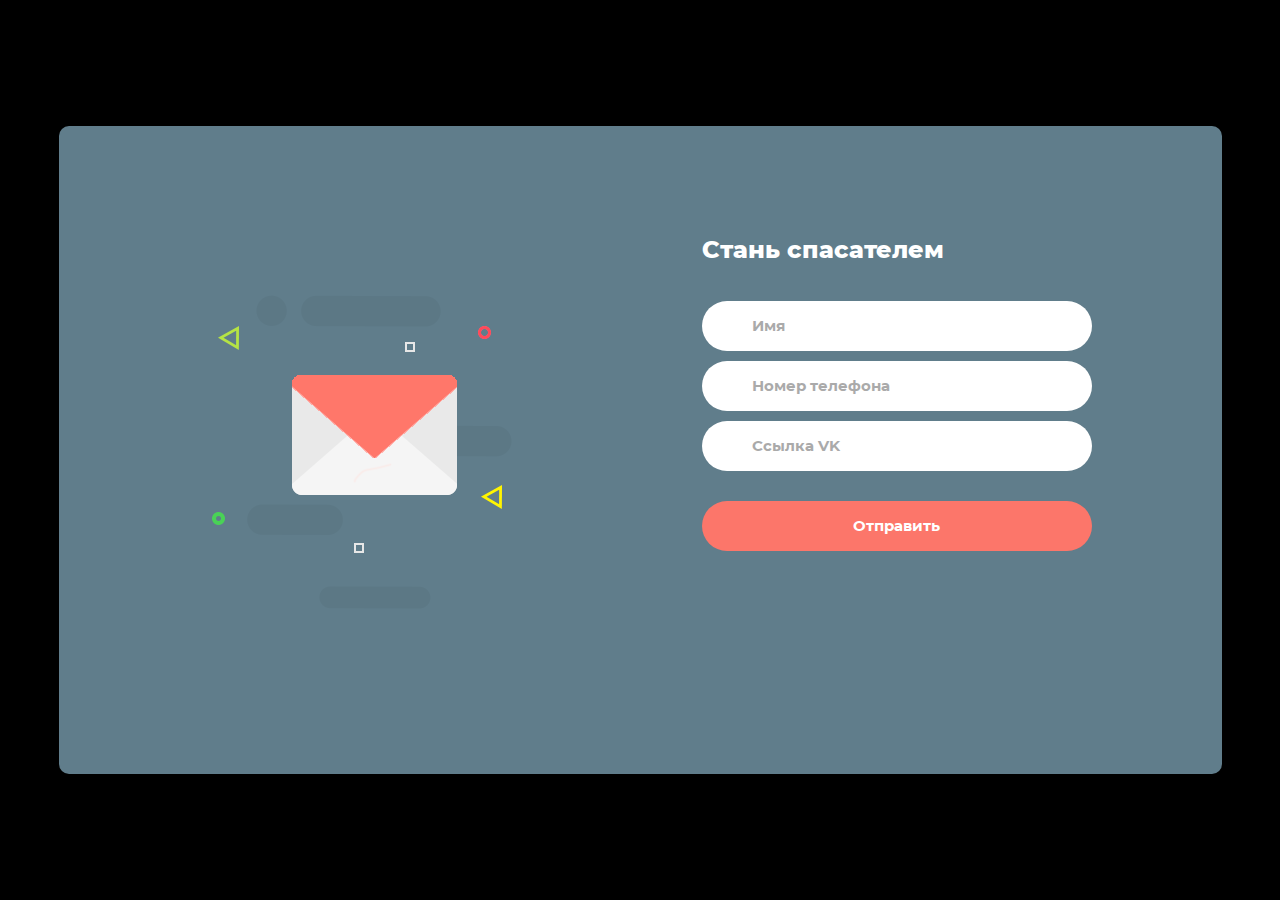
<file: form.html>
<!DOCTYPE html>
<html lang="en">
<head>
	<title>Contact V12</title>
	<meta charset="UTF-8">
	<meta name="viewport" content="width=device-width, initial-scale=1">
	<link rel="stylesheet" type="text/css" href="css/main.css">
</head>
<body>

	<div class="bg-contact100"">
		<div class="container-contact100">
			<div class="wrap-contact100">
				<div class="contact100-pic js-tilt" data-tilt>
					<img src="img/img-01.png" alt="IMG">
				</div>

				<form class="contact100-form validate-form">
					<span class="contact100-form-title">
						Стань спасателем
					</span>

					<div class="wrap-input100 validate-input" data-validate = "Имя указано неверно">
						<input class="input100" type="text" name="name" placeholder="Имя">
						<span class="focus-input100"></span>
						<span class="symbol-input100">
							<i class="fa fa-user" aria-hidden="true"></i>
						</span>
					</div>

                    <div class="wrap-input100 validate-input" data-validate = "Номер телефона указан неверно">
                        <input class="input100" type="tel" name="tel" placeholder="Номер телефона">
                        <span class="focus-input100"></span>
                        <span class="symbol-input100">
							<i class="fa fa-user" aria-hidden="true"></i>
						</span>
                    </div>

                    <div class="wrap-input100 validate-input" data-validate = "Ссылка VK указана неверно">
                        <input class="input100" type="url" name="vk" placeholder="Ссылка VK">
                        <span class="focus-input100"></span>
                        <span class="symbol-input100">
							<i class="fa fa-user" aria-hidden="true"></i>
						</span>
                    </div>

					<div class="container-contact100-form-btn">
						<button class="contact100-form-btn">
							Отправить
						</button>
					</div>
				</form>
			</div>
		</div>
	</div>

	<script src="js/jquery-3.2.1.min.js"></script>
	<script src="js/tilt.jquery.min.js"></script>
	<script >
		$('.js-tilt').tilt({
			scale: 1.1
		})
	</script>
	<script src="js/main.js"></script>
</body>
</html>
</file>
<file: css/main.css>
/*//////////////////////////////////////////////////////////////////
[ FONT ]*/

@font-face {
  font-family: Montserrat-Regular;
  src: url('../fonts/Montserrat-Regular.ttf');
}

@font-face {
  font-family: Montserrat-Bold;
  src: url('../fonts/Montserrat-Bold.ttf'); 
}

@font-face {
  font-family: Montserrat-ExtraBold;
  src: url('../fonts/Montserrat-ExtraBold.ttf'); 
}

@font-face {
  font-family: Montserrat-Medium;
  src: url('../fonts/Montserrat-Medium.ttf'); 
}



/*//////////////////////////////////////////////////////////////////
[ RESTYLE TAG ]*/

* {
	margin: 0px; 
	padding: 0px; 
	box-sizing: border-box;
}

body, html {
	height: 100%;
	font-family: Montserrat-Regular, sans-serif;
}

/*---------------------------------------------*/
a {
	font-family: Montserrat-Regular;
	font-size: 14px;
	line-height: 1.7;
	color: #666666;
	margin: 0px;
	transition: all 0.4s;
	-webkit-transition: all 0.4s;
  -o-transition: all 0.4s;
  -moz-transition: all 0.4s;
}

a:focus {
	outline: none !important;
}

a:hover {
	text-decoration: none;
	color: #57b846;
}

/*---------------------------------------------*/
h1,h2,h3,h4,h5,h6 {
	margin: 0px;
}

p {
	font-family: Montserrat-Regular;
	font-size: 14px;
	line-height: 1.7;
	color: #666666;
	margin: 0px;
}

ul, li {
	margin: 0px;
	list-style-type: none;
}


/*---------------------------------------------*/
input {
	outline: none;
	border: none;
}

textarea {
  outline: none;
  border: none;
}

textarea:focus, input:focus {
  border-color: transparent !important;
}

input:focus::-webkit-input-placeholder { color:transparent; }
input:focus:-moz-placeholder { color:transparent; }
input:focus::-moz-placeholder { color:transparent; }
input:focus:-ms-input-placeholder { color:transparent; }

textarea:focus::-webkit-input-placeholder { color:transparent; }
textarea:focus:-moz-placeholder { color:transparent; }
textarea:focus::-moz-placeholder { color:transparent; }
textarea:focus:-ms-input-placeholder { color:transparent; }

input::-webkit-input-placeholder { color: #aaaaaa; }
input:-moz-placeholder { color: #aaaaaa; }
input::-moz-placeholder { color: #aaaaaa; }
input:-ms-input-placeholder { color: #aaaaaa; }

textarea::-webkit-input-placeholder { color: #aaaaaa; }
textarea:-moz-placeholder { color: #aaaaaa; }
textarea::-moz-placeholder { color: #aaaaaa; }
textarea:-ms-input-placeholder { color: #aaaaaa; }

/*---------------------------------------------*/
button {
	outline: none !important;
	border: none;
	background: transparent;
}

button:hover {
	cursor: pointer;
}

iframe {
	border: none !important;
}




/*//////////////////////////////////////////////////////////////////
[ Contact ]*/

.bg-contact100 {
  width: 100%;  
  background-repeat: no-repeat;
  background-position: center center;
  background-size: cover;
}

.container-contact100 {
  width: 100%;  
  min-height: 100vh;
  display: -webkit-box;
  display: -webkit-flex;
  display: -moz-box;
  display: -ms-flexbox;
  display: flex;
  flex-wrap: wrap;
  justify-content: center;
  align-items: center;
  padding: 15px;
  background: #000000;
}

.wrap-contact100 {
  width: 1163px;
  background: #607D8B;
  border-radius: 10px;
  overflow: hidden;


  display: -webkit-box;
  display: -webkit-flex;
  display: -moz-box;
  display: -ms-flexbox;
  display: flex;
  flex-wrap: wrap;
  justify-content: space-between;
  padding: 110px 130px 157px 148px;
}

/*------------------------------------------------------------------
[  ]*/
.contact100-pic {
  width: 310px;
  padding-top: 55px;
}

.contact100-pic img {
  max-width: 100%;
}


/*------------------------------------------------------------------
[  ]*/
.contact100-form {
  width: 390px;
}

.contact100-form-title {
  display: block;
  font-family: Montserrat-ExtraBold;
  font-size: 24px;
  color: #ffffff;
  line-height: 1.2;
  text-align: left;
  padding-bottom: 36px;
}

input.input100 {
  height: 50px;
  border-radius: 25px;
  padding: 0 30px 0 50px;
}

textarea.input100 {
  min-height: 150px;
  border-radius: 25px;
  padding: 14px 30px;
}

/*---------------------------------------------*/
.wrap-input100 {
  position: relative;
  width: 100%;
  z-index: 1;
  margin-bottom: 10px;
}

.input100 {
  display: block;
  width: 100%;
  background: #ffffff;
  font-family: Montserrat-Bold;
  font-size: 15px;
  line-height: 1.5;
  color: #ffffff;
}


/*------------------------------------------------------------------
[ Focus ]*/
.focus-input100 {
  display: block;
  position: absolute;
  border-radius: 25px;
  bottom: 0;
  left: 0;
  z-index: -1;
  width: 100%;
  height: 100%;
  box-shadow: 0px 0px 0px 0px;
  color: rgba(132,106,221, 0.5);
}

.input100:focus + .focus-input100 {
  -webkit-animation: anim-shadow 0.5s ease-in-out forwards;
  animation: anim-shadow 0.5s ease-in-out forwards;
}

@-webkit-keyframes anim-shadow {
  to {
    box-shadow: 0px 0px 60px 25px;
    opacity: 0;
  }
}

@keyframes anim-shadow {
  to {
    box-shadow: 0px 0px 60px 25px;
    opacity: 0;
  }
}

.symbol-input100 {
  display: -webkit-box;
  display: -webkit-flex;
  display: -moz-box;
  display: -ms-flexbox;
  display: flex;
  align-items: center;
  position: absolute;
  border-radius: 25px;
  bottom: 0;
  left: 0;
  width: 100%;
  height: 100%;
  padding-left: 30px;
  pointer-events: none;
  color: #aaaaaa;
  font-size: 15px;

  -webkit-transition: all 0.4s;
  -o-transition: all 0.4s;
  -moz-transition: all 0.4s;
  transition: all 0.4s;
}

.input100:focus + .focus-input100 + .symbol-input100 {
  color: #846add;
  padding-left: 22px;
}

/*------------------------------------------------------------------
[ Button ]*/
.container-contact100-form-btn {
  width: 100%;
  display: -webkit-box;
  display: -webkit-flex;
  display: -moz-box;
  display: -ms-flexbox;
  display: flex;
  flex-wrap: wrap;
  justify-content: center;
  padding-top: 20px;
}

.contact100-form-btn {
  width: 100%;
  height: 50px;
  border-radius: 25px;
  background: #fc766a;
  font-family: Montserrat-Bold;
  font-size: 15px;
  line-height: 1.5;
  color: #fff;
  display: -webkit-box;
  display: -webkit-flex;
  display: -moz-box;
  display: -ms-flexbox;
  display: flex;
  justify-content: center;
  align-items: center;
  padding: 0 25px;

  -webkit-transition: all 0.4s;
  -o-transition: all 0.4s;
  -moz-transition: all 0.4s;
  transition: all 0.4s;
}

.contact100-form-btn:hover {
  background: #fed65e;
  color: #000;
}

/*------------------------------------------------------------------
[ Responsive ]*/

@media (max-width: 1200px) {
  .contact100-pic {
    width: 33.5%;
  }

  .contact100-form {
    width: 44%;
  }
}

@media (max-width: 992px) {
  .wrap-contact100 {
    padding: 110px 80px 157px 90px;
  }

  .contact100-pic {
    width: 35%;
  }

  .contact100-form {
    width: 55%;
  }
}

@media (max-width: 768px) {
  .wrap-contact100 {
    padding: 110px 80px 157px 80px;
  }

  .contact100-pic {
    display: none;
  }

  .contact100-form {
    width: 100%;
  }
}

@media (max-width: 576px) {
  .wrap-contact100 {
    padding: 110px 15px 157px 15px;
  }
}


/*------------------------------------------------------------------
[ Alert validate ]*/

.validate-input {
  position: relative;
}

.alert-validate::before {
  content: attr(data-validate);
  position: absolute;
  max-width: 70%;
  background-color: white;
  border: 1px solid #c80000;
  border-radius: 13px;
  padding: 4px 25px 4px 10px;
  top: 50%;
  -webkit-transform: translateY(-50%);
  -moz-transform: translateY(-50%);
  -ms-transform: translateY(-50%);
  -o-transform: translateY(-50%);
  transform: translateY(-50%);
  right: 8px;
  pointer-events: none;

  font-family: Montserrat-Medium;
  color: #c80000;
  font-size: 13px;
  line-height: 1.4;
  text-align: left;

  visibility: hidden;
  opacity: 0;

  -webkit-transition: opacity 0.4s;
  -o-transition: opacity 0.4s;
  -moz-transition: opacity 0.4s;
  transition: opacity 0.4s;
}

.alert-validate::after {
  content: "\f06a";
  font-family: FontAwesome;
  display: block;
  position: absolute;
  color: #c80000;
  font-size: 15px;
  top: 50%;
  -webkit-transform: translateY(-50%);
  -moz-transform: translateY(-50%);
  -ms-transform: translateY(-50%);
  -o-transform: translateY(-50%);
  transform: translateY(-50%);
  right: 13px;
}

.alert-validate:hover:before {
  visibility: visible;
  opacity: 1;
}

@media (max-width: 992px) {
  .alert-validate::before {
    visibility: visible;
    opacity: 1;
  }
}
</file>
